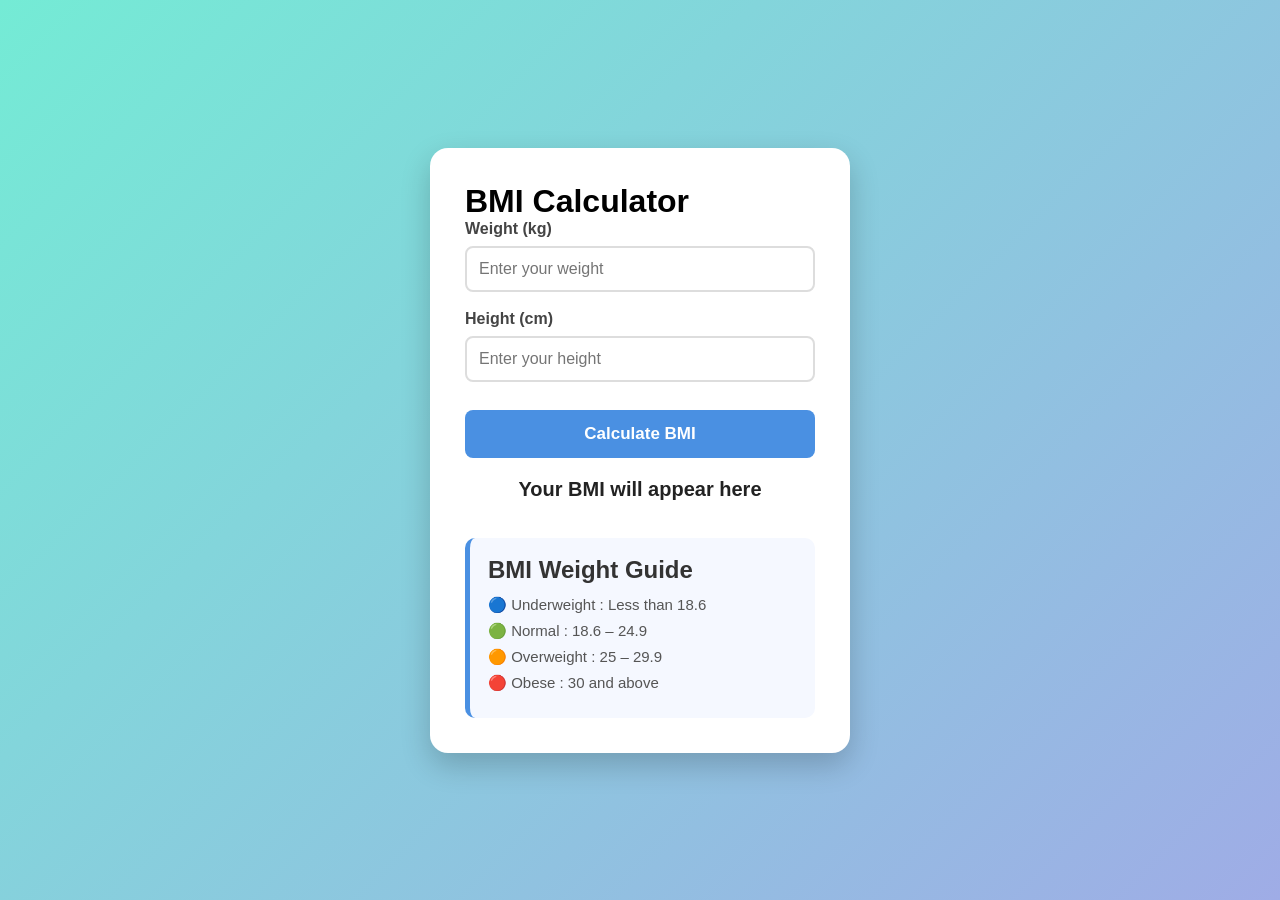
<file: Bmi Calculator/index.html>
<!DOCTYPE html>
<html lang="en">
<head>
    <meta charset="UTF-8">
    <meta name="viewport" content="width=device-width, initial-scale=1.0">
    <title>BMI Calculator</title>
    <link rel="stylesheet" href="style.css">
</head>
<body>

    <div class="container">
        <h1>BMI Calculator</h1>

        <form>
            <div class="input-box">
            <label for="weight">Weight (kg)</label>
            <input type="number" id="weight" placeholder="Enter your weight">
        </div>

        <div class="input-box">
            <label for="height">Height (cm)</label>
            <input type="number" id="height" placeholder="Enter your height">
        </div>

       <button type="submit" id="calculate">
                      Calculate BMI
       </button>

        <div id="result">
            Your BMI will appear here
        </div>

    </form>
        <div class="bmi-guide">
            <h2>BMI Weight Guide</h2>

            <p>🔵 Underweight : Less than 18.6</p>
            <p>🟢 Normal : 18.6 – 24.9</p>
            <p>🟠 Overweight : 25 – 29.9</p>
            <p>🔴 Obese : 30 and above</p>
        </div>
    </div>

    <script src="bmi.js"></script>

</body>
</html>
</file>
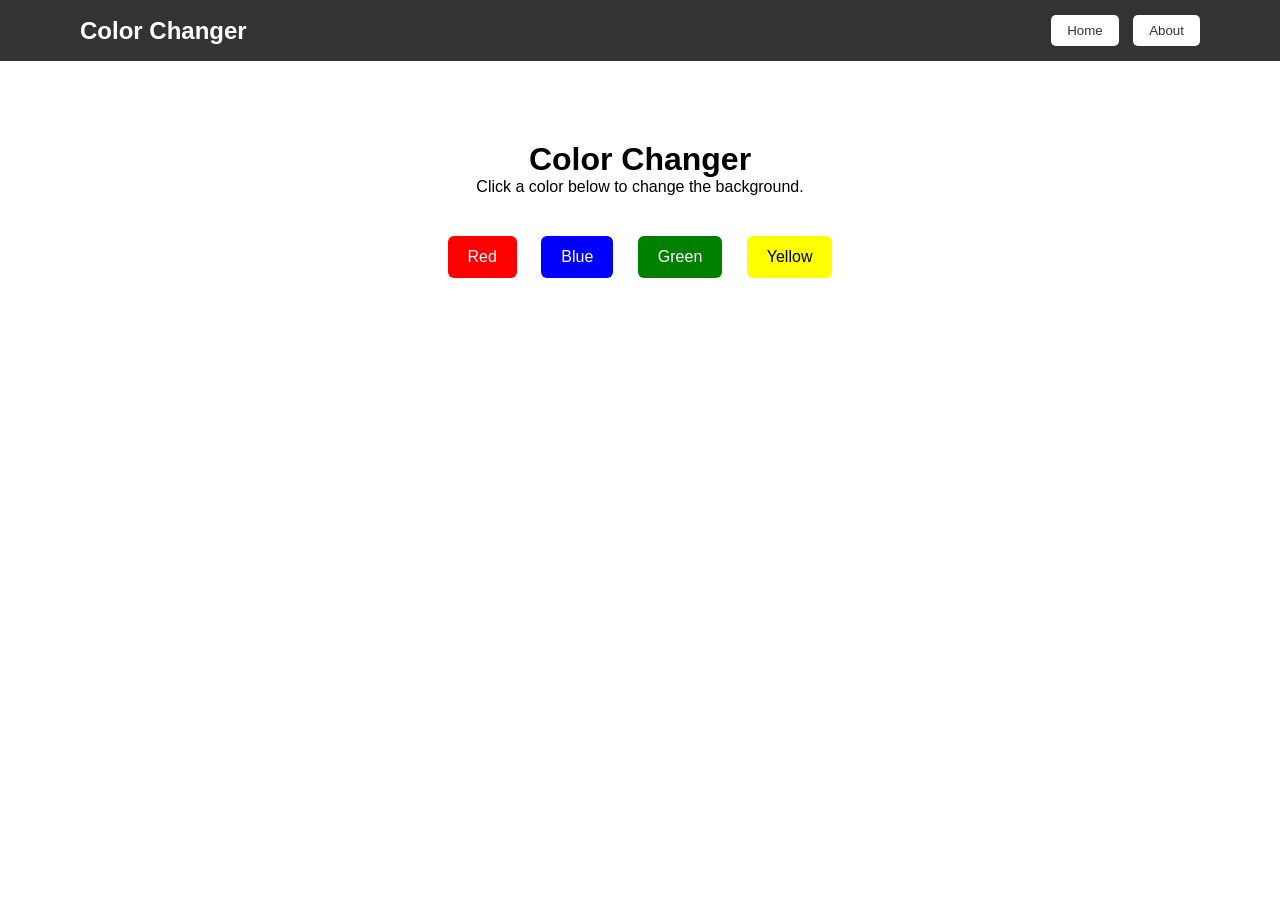
<file: Projects/index.html>
<!DOCTYPE html>
<html lang="en">
<head>
    <meta charset="UTF-8">
    <meta name="viewport" content="width=device-width, initial-scale=1.0">
    <title>Color Changer</title>
    <link rel="stylesheet" href="style.css">
</head>
<body>

    <nav class="navbar">
        <div class="logo">
            <h2>Color Changer</h2>
        </div>

        <div class="nav-links">
            <button>Home</button>
            <button>About</button>
        </div>
    </nav>

    <main class="container">
        <h1>Color Changer</h1>
        <p>Click a color below to change the background.</p>

        <div class="colors">
            <button class="color-btn" id="red">Red</button>
            <button class="color-btn" id="blue">Blue</button>
            <button class="color-btn" id="green">Green</button>
            <button class="color-btn" id="yellow">Yellow</button>
        </div>
    </main>

    <script src="change.js"></script>
</body>
</html>
</file>
<file: Bmi Calculator/style.css>
* {
    margin: 0;
    padding: 0;
    box-sizing: border-box;
    font-family: Arial, Helvetica, sans-serif;
}

body {
    height: 100vh;
    display: flex;
    justify-content: center;
    align-items: center;
    background: linear-gradient(135deg, #74ebd5, #9face6);
}

.container {
    width: 420px;
    background: #fff;
    padding: 35px;
    border-radius: 18px;
    box-shadow: 0 12px 30px rgba(0,0,0,0.2);
}

.heading h1 {
    text-align: center;
    color: #333;
    margin-bottom: 25px;
}

.input-box {
    display: flex;
    flex-direction: column;
    margin-bottom: 18px;
}

.input-box label {
    font-size: 16px;
    font-weight: bold;
    margin-bottom: 8px;
    color: #444;
}

.input-box input {
    padding: 12px;
    border: 2px solid #ddd;
    border-radius: 8px;
    font-size: 16px;
    transition: 0.3s;
}

.input-box input:focus {
    outline: none;
    border-color: #4a90e2;
    box-shadow: 0 0 8px rgba(74,144,226,0.4);
}

#calculate {
    width: 100%;
    padding: 14px;
    margin-top: 10px;
    border: none;
    border-radius: 8px;
    background: #4a90e2;
    color: white;
    font-size: 17px;
    font-weight: bold;
    cursor: pointer;
    transition: 0.3s;
}

#calculate:hover {
    background: #357abd;
    transform: translateY(-2px);
}

#result {
    margin-top: 20px;
    text-align: center;
    font-size: 20px;
    font-weight: bold;
    color: #222;
    min-height: 30px;
}

.bmi-guide {
    margin-top: 30px;
    padding: 18px;
    background: #f5f8ff;
    border-radius: 10px;
    border-left: 5px solid #4a90e2;
}

.bmi-guide h2 {
    margin-bottom: 12px;
    color: #333;
}

.bmi-guide p {
    margin: 8px 0;
    color: #555;
    font-size: 15px;
}
</file>
<file: Projects/style.css>
* {
    margin: 0;
    padding: 0;
    box-sizing: border-box;
    font-family: Arial, sans-serif;
}

.navbar {
    display: flex;
    justify-content: space-between;
    align-items: center;
    padding: 15px 80px;
    background-color: #333;
    color: white;
}

.nav-links button {
    margin-left: 10px;
    padding: 8px 16px;
    border: none;
    background: white;
    color: #333;
    border-radius: 5px;
    cursor: pointer;
}

.nav-links button:hover {
    background: #ddd;
}

.container {
    text-align: center;
    margin-top: 80px;
}

.colors {
    margin-top: 30px;
}

.color-btn {
    padding: 12px 20px;
    margin: 10px;
    border: none;
    cursor: pointer;
    border-radius: 6px;
    font-size: 16px;
}

#red {
    background-color: red;
    color : white
}

#blue {
    background-color: blue;
    color : white
}

#green {
    background-color: green;
    color : white
}

#yellow {
    background-color: yellow;
    color : black
}
</file>
